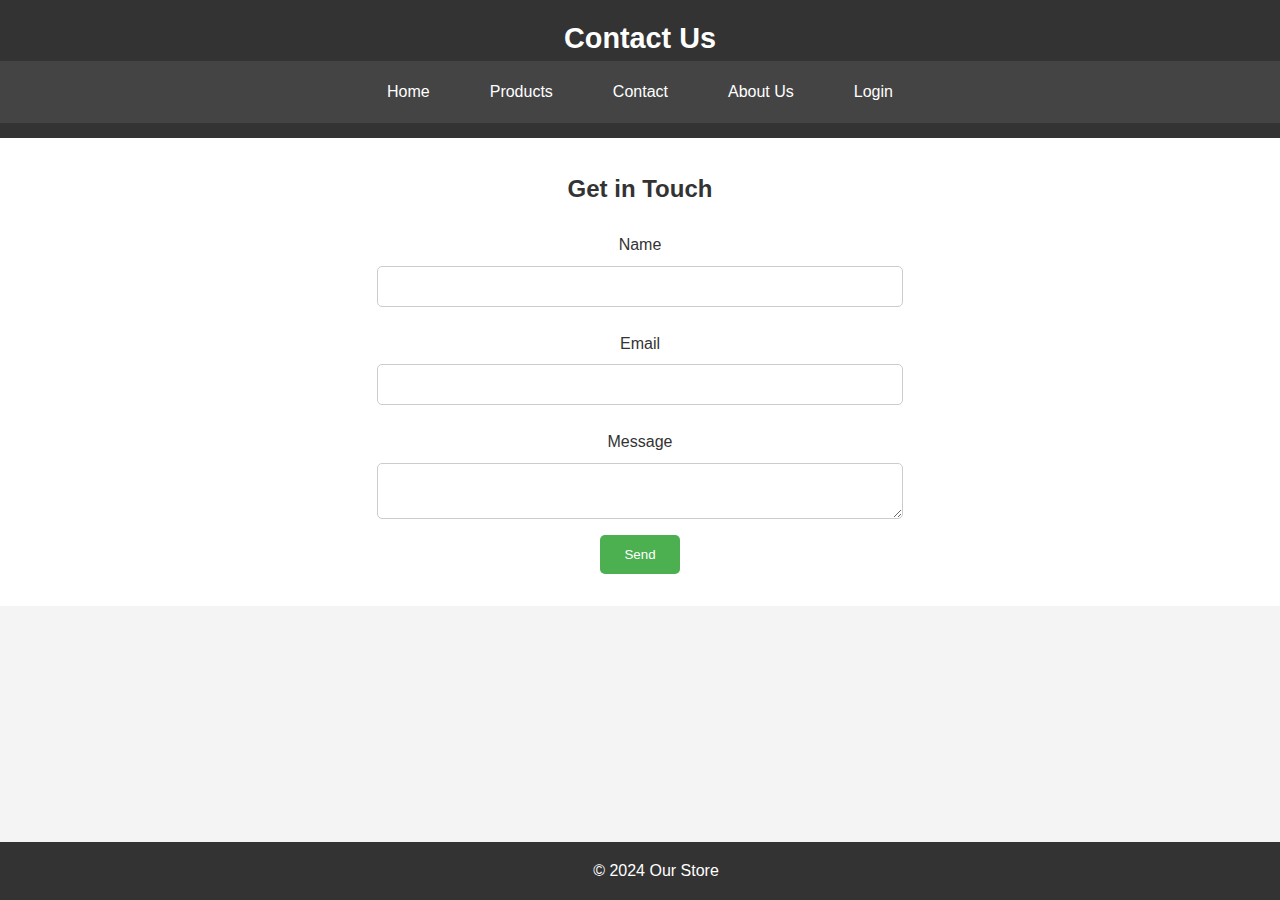
<file: contact.html>
<!DOCTYPE html>
<html lang="en">
<head>
    <meta charset="UTF-8">
    <meta name="viewport" content="width=device-width, initial-scale=1.0">
    <title>Contact Us</title>
    <link rel="stylesheet" href="styles.css">
</head>
<body>
    <header>
        <h1>Contact Us</h1>
        <nav>
            <ul>
                <li><a href="index.html">Home</a></li>
                <li><a href="products.html">Products</a></li>
                <li><a href="contact.html">Contact</a></li>
                <li><a href="aboutus.html">About Us</a></li>
                <li><a href="login.html">Login</a></li>
            </ul>
        </nav>
    </header>
    <main>
        <section class="contact-section">
            <h2>Get in Touch</h2>
            <form action="/submit-form" method="post">
                <label for="name">Name</label>
                <input type="text" id="name" name="name" required>
                
                <label for="email">Email</label>
                <input type="email" id="email" name="email" required>
                
                <label for="message">Message</label>
                <textarea id="message" name="message" required></textarea>
                
                <button type="submit">Send</button>
            </form>
        </section>
    </main>
    <footer>
        <p>© 2024 Our Store</p>
    </footer>
</body>
</html>
</file>
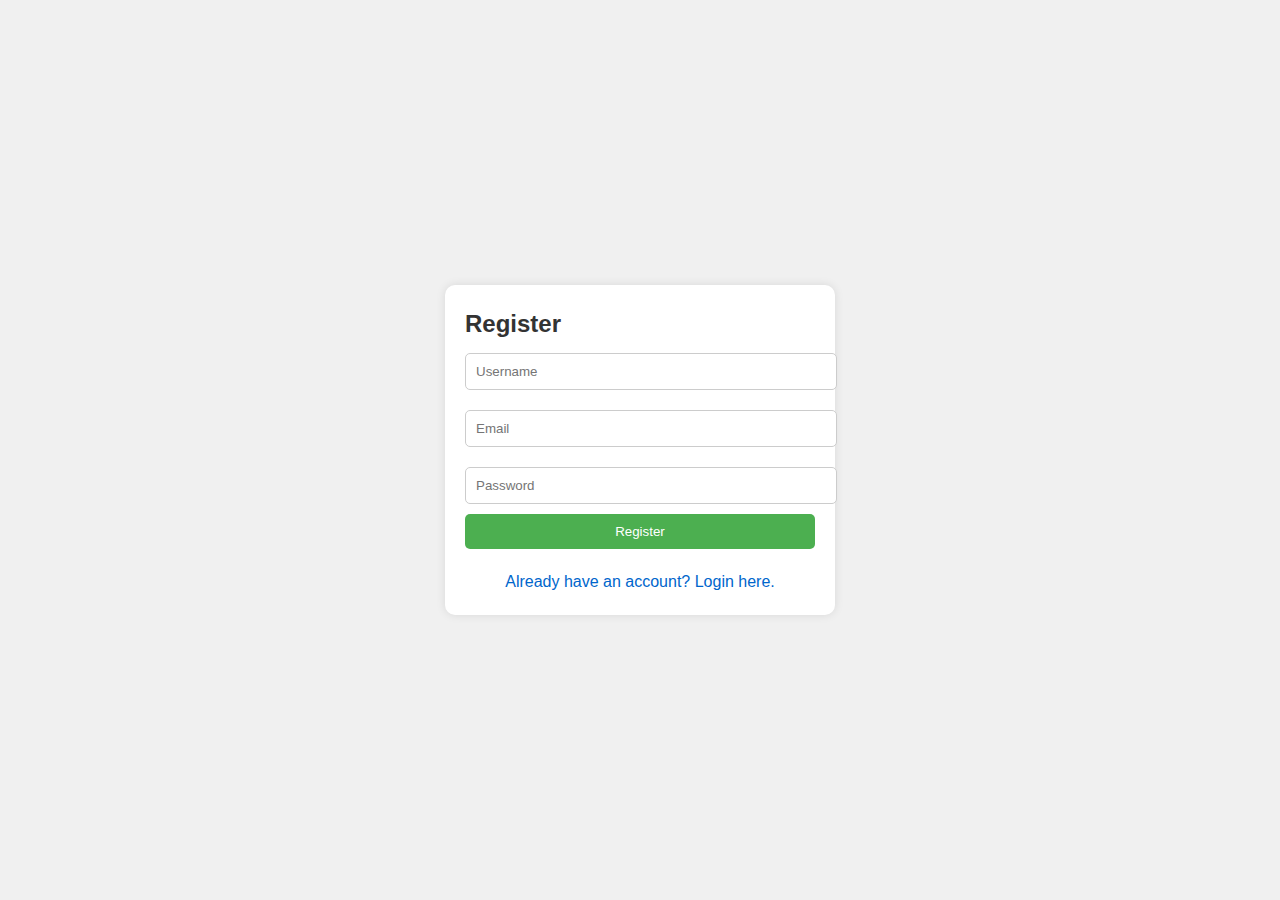
<file: login.html>
<!DOCTYPE html>
<html lang="en">
<head>
    <meta charset="UTF-8">
    <meta name="viewport" content="width=device-width, initial-scale=1.0">
    <title>Login Page</title>
    <link rel="stylesheet" href="styles.css">
</head>
<body>
   
        <style>
            body {
                font-family: Arial, sans-serif;
                margin: 0;
                padding: 0;
                display: flex;
                justify-content: center;
                align-items: center;
                height: 100vh;
                background-color: #f0f0f0;
            }
            .container {
                background-color: #fff;
                padding: 20px;
                border-radius: 10px;
                box-shadow: 0 0 10px rgba(0, 0, 0, 0.1);
                width: 350px;
            }
            form {
                margin-bottom: 20px;
            }
            input[type="text"], input[type="password"], input[type="email"] {
                width: 100%;
                padding: 10px;
                margin: 10px 0;
                border: 1px solid #ccc;
                border-radius: 5px;
            }
            input[type="submit"] {
                background-color: #4CAF50;
                color: white;
                border: none;
                padding: 10px;
                cursor: pointer;
                width: 100%;
                border-radius: 5px;
            }
            input[type="submit"]:hover {
                background-color: #45a049;
            }
            .error {
                color: red;
                font-size: 0.9em;
            }
            .toggle {
                text-align: center;
                margin-top: 10px;
                cursor: pointer;
                color: #0066cc;
            }
        </style>
    </head>
    <body>
        <div class="container">
            <!-- Registration Form -->
            <form id="registrationForm">
                <h2>Register</h2>
                <input type="text" id="regUsername" placeholder="Username" required>
                <div class="error" id="regUsernameError"></div>
                
                <input type="email" id="regEmail" placeholder="Email" required>
                <div class="error" id="regEmailError"></div>
                
                <input type="password" id="regPassword" placeholder="Password" required>
                <div class="error" id="regPasswordError"></div>
                
                <input type="submit" value="Register">
            </form>
            
            <!-- Login Form -->
            <form id="loginForm" style="display: none;">
                <h2>Login</h2>
                <input type="text" id="loginUsername" placeholder="Username" required>
                <div class="error" id="loginUsernameError"></div>
                
                <input type="password" id="loginPassword" placeholder="Password" required>
                <div class="error" id="loginPasswordError"></div>
                
                <input type="submit" value="Login">
            </form>
    
            <!-- Toggle between forms -->
            <div class="toggle" id="toggleForm">Already have an account? Login here.</div>
        </div>
    
        <script>
            // Toggle between Registration and Login Form
            const toggleForm = document.getElementById("toggleForm");
            const registrationForm = document.getElementById("registrationForm");
            const loginForm = document.getElementById("loginForm");
    
            toggleForm.addEventListener("click", () => {
                if (registrationForm.style.display === "none") {
                    registrationForm.style.display = "block";
                    loginForm.style.display = "none";
                    toggleForm.innerHTML = "Already have an account? Login here.";
                } else {
                    registrationForm.style.display = "none";
                    loginForm.style.display = "block";
                    toggleForm.innerHTML = "Don't have an account? Register here.";
                }
            });
    
            // Registration Form Validation
            registrationForm.addEventListener("submit", function(event) {
                event.preventDefault(); // Prevent form submission
                let isValid = true;
    
                // Clear previous errors
                document.getElementById("regUsernameError").innerHTML = "";
                document.getElementById("regEmailError").innerHTML = "";
                document.getElementById("regPasswordError").innerHTML = "";
    
                // Username validation
                const regUsername = document.getElementById("regUsername").value;
                if (regUsername.length < 3) {
                    document.getElementById("regUsernameError").innerHTML = "Username must be at least 3 characters long.";
                    isValid = false;
                }
    
                // Email validation
                const regEmail = document.getElementById("regEmail").value;
                const emailRegex = /^[^\s@]+@[^\s@]+\.[^\s@]+$/;
                if (!emailRegex.test(regEmail)) {
                    document.getElementById("regEmailError").innerHTML = "Please enter a valid email.";
                    isValid = false;
                }
    
                // Password validation
                const regPassword = document.getElementById("regPassword").value;
                if (regPassword.length < 6) {
                    document.getElementById("regPasswordError").innerHTML = "Password must be at least 6 characters long.";
                    isValid = false;
                }
    
                if (isValid) {
                    alert("Registration Successful!");
                    // Submit form or send data to backend
                }
            });
    
            // Login Form Validation
            loginForm.addEventListener("submit", function(event) {
                event.preventDefault(); // Prevent form submission
                let isValid = true;
    
                // Clear previous errors
                document.getElementById("loginUsernameError").innerHTML = "";
                document.getElementById("loginPasswordError").innerHTML = "";
    
                // Username validation
                const loginUsername = document.getElementById("loginUsername").value;
                if (loginUsername.length < 3) {
                    document.getElementById("loginUsernameError").innerHTML = "Username must be at least 3 characters long.";
                    isValid = false;
                }
    
                // Password validation
                const loginPassword = document.getElementById("loginPassword").value;
                if (loginPassword.length < 6) {
                    document.getElementById("loginPasswordError").innerHTML = "Password must be at least 6 characters long.";
                    isValid = false;
                }
    
                if (isValid) {
                    alert("Login Successful!");
                    // Submit form or send data to backend
                }
            });
        </script>
    </body>
    </html>
    </div>
</body>
</html>
</file>
<file: styles.css>
/* General Reset */
body, h1, h2, p, ul, li, button {
    margin: 0;
    padding: 0;
    list-style: none;
}

/* Body styles */
body {
    font-family: Arial, sans-serif;
    line-height: 1.6;
    background-color: #f4f4f4;
    color: #333;
}

/* Header styles */
header {
    background-color: #333;
    color: #fff;
    padding: 15px 0;
    text-align: center;
}

header h1 {
    font-size: 1.8em;
}

/* Navigation styles */
nav ul {
    display: flex;
    justify-content: center;
    background-color: #444;
    padding: 10px 0;
}

nav ul li {
    margin: 0 15px;
}

nav ul li a {
    color: #fff;
    text-decoration: none;
    padding: 8px 15px;
    display: block;
}

nav ul li a:hover {
    background-color: #555;
    border-radius: 5px;
}

/* Hero section styles */
.hero {
    background: #007bff;
    color: #fff;
    padding: 60px 20px;
    text-align: center;
    margin-bottom: 20px;
}

/* Featured products section */
.featured-products {
    max-height: 600px;
    overflow-y: auto;
    padding: 20px;
    margin: 20px auto;
    border: 1px solid #ddd;
    background-color: #fff;
    border-radius: 10px;
    box-shadow: 0 6px 12px rgba(0, 0, 0, 0.1);
    width: 90%;
    text-align: center;
}

/* Product container */
.product-container {
    display: flex;
    flex-wrap: wrap;
    gap: 20px;
    justify-content: center;
}

/* Product card styles */
.product-card {
    background-color: #fff;
    border: 1px solid #ddd;
    border-radius: 10px;
    padding: 20px;
    width: calc(25% - 30px); /* Four cards per row */
    box-sizing: border-box;
    text-align: center;
    box-shadow: 0 6px 12px rgba(0, 0, 0, 0.1);
    transition: transform 0.3s, background-color 0.3s;
}

.product-card:hover {
    transform: translateY(-8px);
    background-color: #007bff;
    color: #fff;
}

/* Product image styles */
.product-card img {
    width: 100%;
    height: auto;
    border-radius: 8px;
}

/* Product info styles */
.product-card h2 {
    margin: 15px 0 10px;
    font-size: 1.2em;
    color: #333;
}

.product-card p {
    font-size: 1.1em;
    color: #666;
}

/* Add to cart button styles */
.product-card button {
    background-color: #007bff;
    color: #fff;
    border: none;
    padding: 12px 25px;
    border-radius: 8px;
    cursor: pointer;
    font-size: 1.1em;
    margin-top: 10px;
    transition: background-color 0.3s;
}

.product-card button:hover {
    background-color: #0056b3;
}

/* Responsive styles */
@media (max-width: 1024px) {
    .product-card {
        width: calc(33.333% - 30px); /* Three cards per row */
    }
}

@media (max-width: 768px) {
    .product-card {
        width: calc(50% - 20px); /* Two cards per row */
    }
}

@media (max-width: 480px) {
    .product-card {
        width: 100%; /* One card per row */
    }
}

/* Footer styles */
footer {
    background-color: #333;
    color: #fff;
    text-align: center;
    padding: 1rem;
    position: fixed;
    width: 100%;
    bottom: 0;
}

/* Login container styles */
.login-container {
    background-color: #fff;
    padding: 2rem;
    border-radius: 8px;
    box-shadow: 0 4px 8px rgba(0, 0, 0, 0.1);
    width: 300px;
    margin: 0 auto; /* Center the container */
}

.login-container h2 {
    margin-bottom: 1rem;
    font-size: 1.5em;
}

.login-container label {
    display: block;
    margin: 0.5rem 0 0.2rem;
}

.login-container input {
    width: 100%;
    padding: 0.75rem;
    margin-bottom: 1rem;
    border: 1px solid #ccc;
    border-radius: 5px;
}

.login-container button {
    background-color: #4CAF50;
    color: white;
    border: none;
    padding: 0.75rem;
    border-radius: 5px;
    cursor: pointer;
    width: 100%;
    transition: background-color 0.3s;
}

.login-container button:hover {
    background-color: #45a049;
}

/* About section styles */
.about-section {
    padding: 2rem;
    text-align: center;
    background-color: #fff;
}

/* Team section styles */
.team {
    display: flex;
    flex-wrap: wrap;
    justify-content: center;
    padding: 2rem;
}

.team-member {
    margin: 1rem;
    text-align: center;
}

.team-member img {
    border-radius: 50%;
    width: 150px;
    height: 150px;
}

/* Contact section styles */
.contact-section {
    padding: 2rem;
    text-align: center;
    background-color: #fff;
}

.contact-section h2 {
    margin-bottom: 1rem;
}

.contact-section form {
    display: flex;
    flex-direction: column;
    align-items: center;
}

.contact-section label {
    margin: 0.5rem 0;
}

.contact-section input,
.contact-section textarea {
    width: 100%;
    max-width: 500px;
    padding: 0.75rem;
    margin-bottom: 1rem;
    border: 1px solid #ccc;
    border-radius: 5px;
}

.contact-section button {
    background-color: #4CAF50;
    color: white;
    border: none;
    padding: 0.75rem 1.5rem;
    cursor: pointer;
    border-radius: 5px;
    transition: background-color 0.3s;
}

.contact-section button:hover {
    background-color: #45a049;
}
</file>
